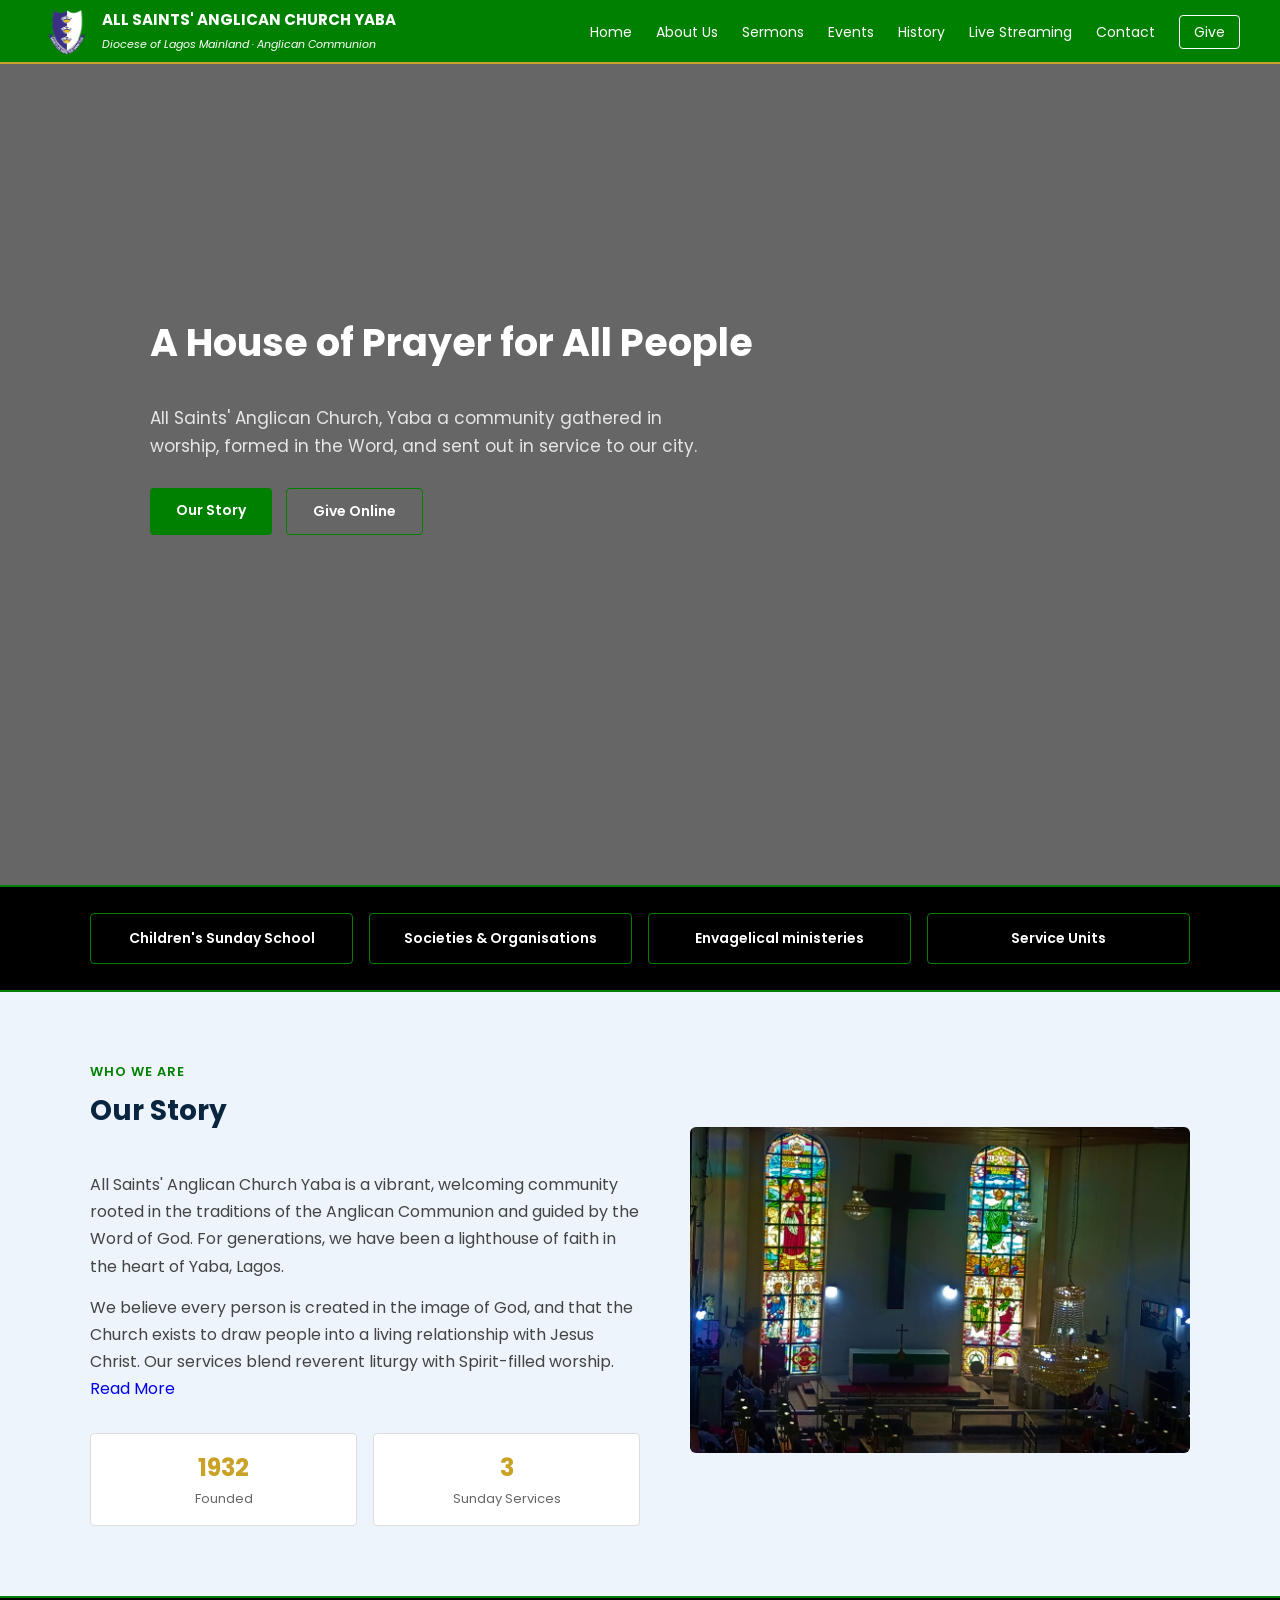
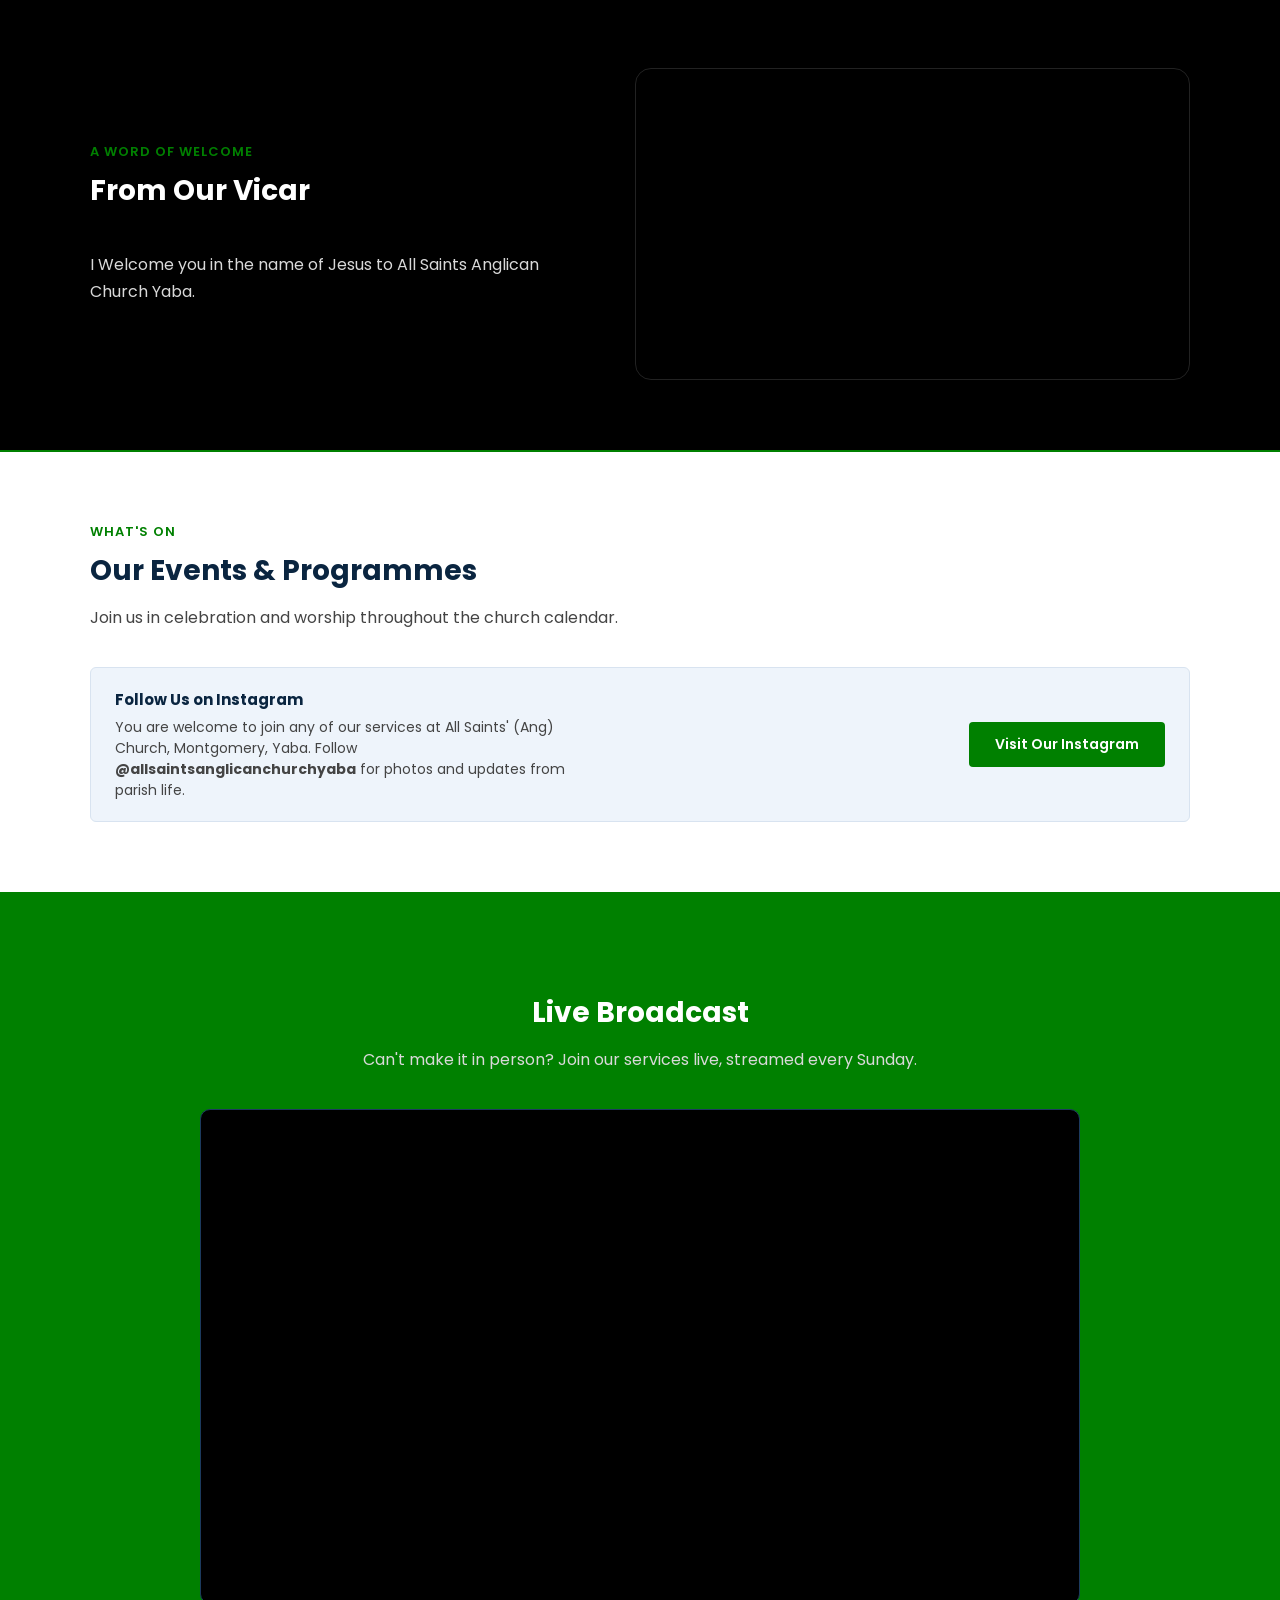
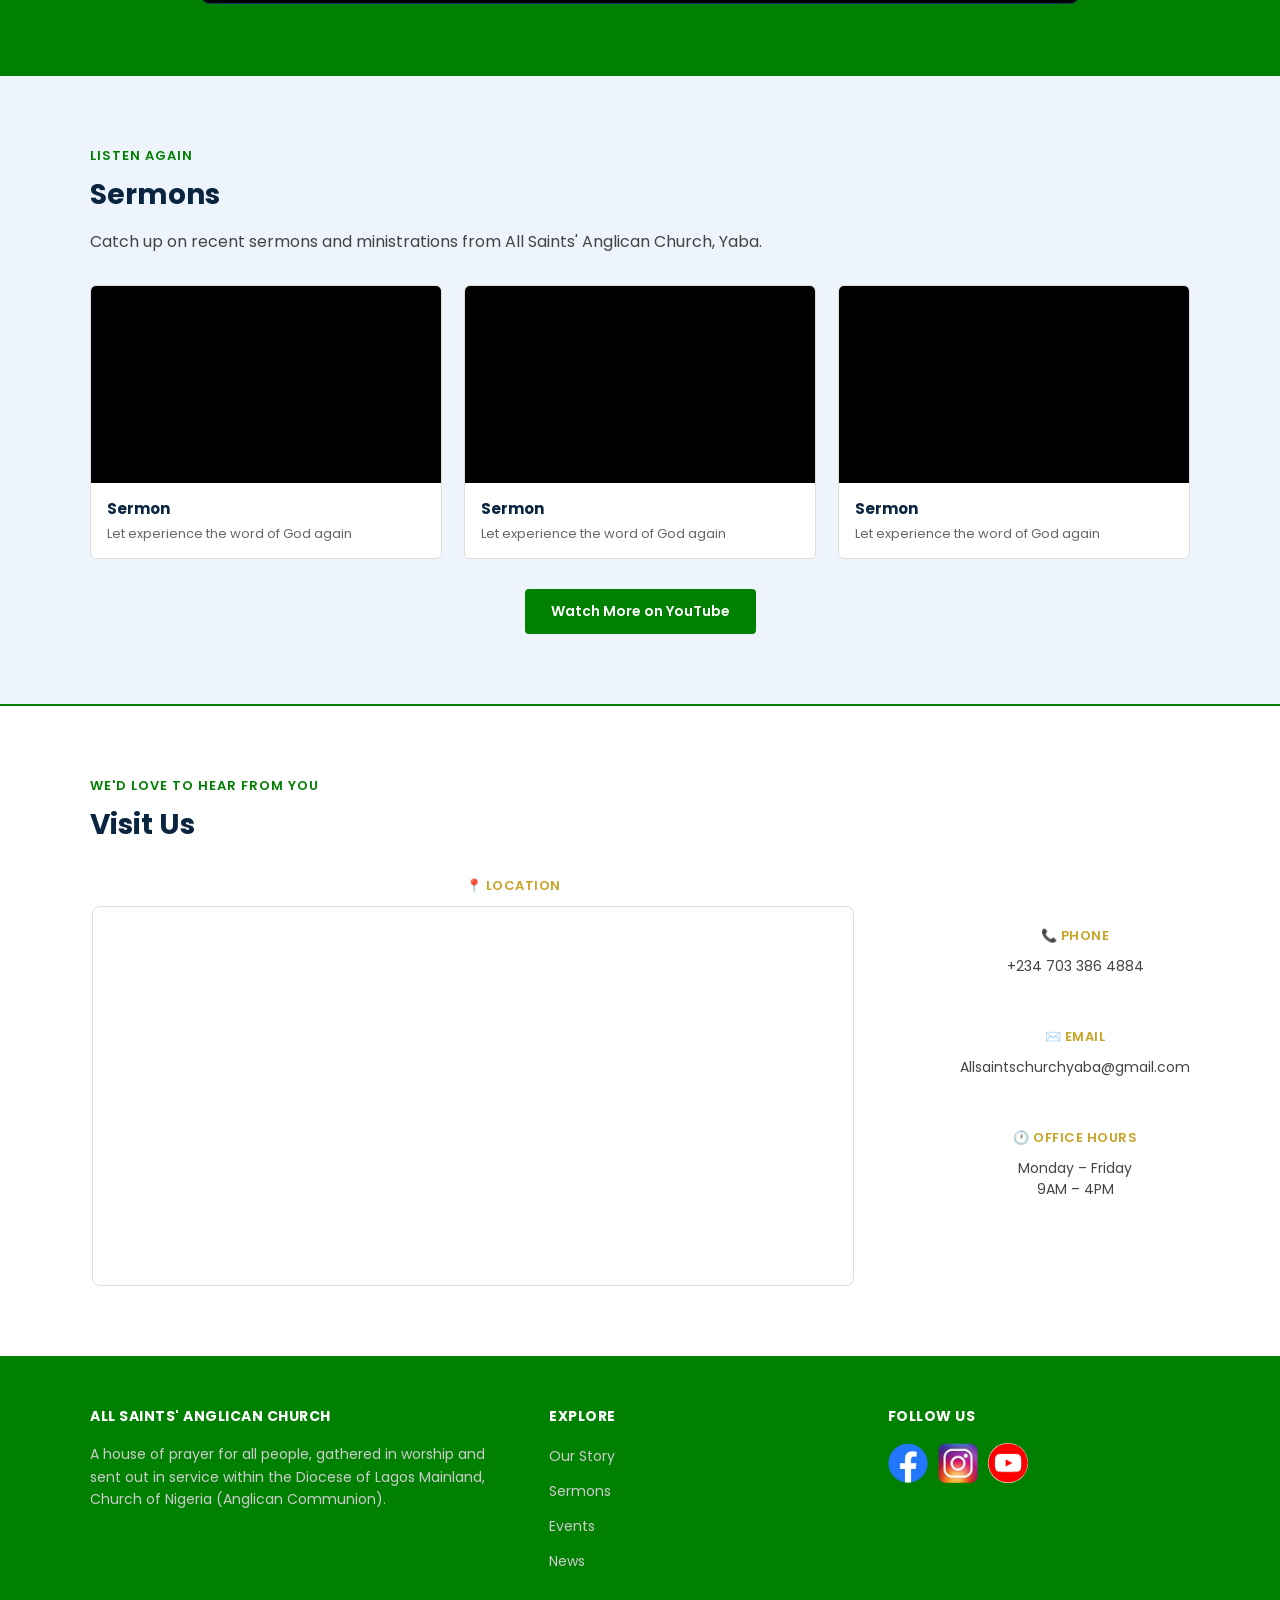
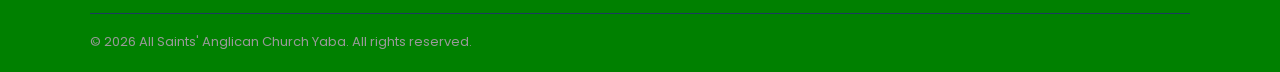
<file: index.html>
<!DOCTYPE html>
<html lang="en">
<head>
<meta charset="UTF-8" />
<meta name="viewport" content="width=device-width, initial-scale=1.0" />
<title>All Saints' Anglican Church Yaba</title>
<link rel="apple-touch-icon" sizes="180x180" href="img/favicon_io/apple-touch-icon.png">
<link rel="icon" type="image/png" sizes="32x32" href="img/favicon_io/favicon-32x32.png">
<link rel="icon" type="image/png" sizes="16x16" href="img/favicon_io/favicon-16x16.png">
<link rel="manifest" href="img/favicon_io/site.webmanifest">
<link href="https://fonts.googleapis.com/css2?family=Poppins:wght@400;500;600;700&display=swap" rel="stylesheet" />
<link rel="stylesheet" href="css/style.css">
</head>
<body>
<!-- ══ NAV ══ -->
<nav>
  <div class="nav-logo">
    <a href="index.html"><img src="img/BackgroundEraser_20260615_112451169.png" alt=""></a>
    <p>All Saints' Anglican Church Yaba<br><i>Diocese of Lagos Mainland · Anglican Communion</i></p>
    
  </div>
  <button class="nav-toggle" id="navToggle" aria-label="Menu"><span></span><span></span><span></span></button>
  <ul class="nav-links" id="navLinks">
    <li><a href="index.html">Home</a></li>
    <li><a href="#story">About Us</a></li>
    <li><a href="#sermons">Sermons</a></li>
    <li><a href="#events">Events</a></li>
    <li><a href="history.html">History</a></li>
    <li><a href="#live">Live Streaming</a></li>
    <li><a href="#contact">Contact</a></li>
    <li><a href="payments/donate.php" class="nav-give">Give</a></li>
  </ul>
</nav>

<!-- ══ HERO ══ -->
<section id="hero">
  <div class="hero-bg">
    <picture class="hero-slide">
      <source media="(max-width: 700px)" srcset="img/mobile/hero-1.jpg">
      <img src="img/FB_IMG_1789991388832.jpg" alt="image 1">
    </picture>
    <picture class="hero-slide">
      <source media="(max-width: 700px)" srcset="img/mobile/hero-2.jpg">
      <img src="img/FB_IMG_1789991325089.jpg" alt="image 2">
    </picture>
    <picture class="hero-slide">
      <source media="(max-width: 700px)" srcset="img/mobile/hero-3.jpg">
      <img src="img/gallery-5.jpg" alt="image 3">
    </picture>
    <picture class="hero-slide">
      <source media="(max-width: 700px)" srcset="img/mobile/hero-4.jpg">
      <img src="img/gallery-3.jpg" alt="image 4">
    </picture>
    <picture class="hero-slide">
      <source media="(max-width: 700px)" srcset="img/mobile/hero-5.jpg">
      <img src="img/IMG-20261012-WA0000.jpg" alt="image 5">
    </picture>
  </div>
  <div class="hero-overlay"></div>
  <div class="hero-glow"></div>
  <div class="hero-inner">
    <h1 class="hero-headline">A House of Prayer <em>for All People</em></h1>
    <p class="hero-sub">All Saints' Anglican Church, Yaba a community gathered in worship, formed in the Word, and sent out in service to our city.</p>
    <div class="hero-cta">
      <a href="#story" class="btn-primary">Our Story</a>
      <a href="#giving" class="btn-ghost">Give Online</a>
    </div>
  </div>
</section>
<div class="gold-divider"></div>
<!-- ══ QUICK LINKS ══ -->
<div class="quick-links">
  <div class="quick-links-inner">
    <a href="Sections/childrens-sunday-school.html" class="quick-btn">Children's Sunday School</a>
    <a href="Sections/societies-and-organisations.html" class="quick-btn">Societies & Organisations</a>
    <a href="Sections/evangelical-ministry.html" class="quick-btn">Envagelical ministeries</a>
    <a href="Sections/service-units.html" class="quick-btn">Service Units</a>
  </div>
</div>

<div class="gold-divider"></div>

<!-- ══ OUR STORY ══ -->
<section id="story">
  <div class="section-inner">
    <div class="story-grid">
      <div>
        <p class="section-label">Who We Are</p>
        <h2 class="section-title">Our Story</h2>
        <div class="section-rule"></div>
        <p class="section-body">
          All Saints' Anglican Church Yaba is a vibrant, welcoming community rooted in the traditions of the Anglican Communion and guided by the Word of God. For generations, we have been a lighthouse of faith in the heart of Yaba, Lagos.
        </p>
        <p class="section-body" style="margin-top:14px;">
          We believe every person is created in the image of God, and that the Church exists to draw people into a living relationship with Jesus Christ. Our services blend reverent liturgy with Spirit-filled worship. <a href="all-saints-about-page.html">Read More</a>     
        </p> 
        <div class="story-stats">
          <div class="stat"><div class="num">1932</div><div class="lbl">Founded</div></div>
          <div class="stat"><div class="num">3</div><div class="lbl">Sunday Services</div></div>
        </div>
      </div>
      <div class="story-img-box">
        <div class="img-placeholder"><img src="img/IMG_20260614_125649.jpg" alt=""></div>
      </div>
    </div>
  </div>
</section>

<div class="gold-divider"></div>

<!-- ══ WELCOME VIDEO ══ -->
<section id="welcome-video">
  <div class="section-inner">
    <div class="video-grid">
      <div>
        <p class="section-label">A Word of Welcome</p>
        <h2 class="section-title">From Our Vicar</h2>
        <div class="section-rule"></div>
        <p class="section-body">
          I Welcome you in the name of Jesus to All Saints Anglican Church Yaba. 
        </p>
      </div>
      <div class="video-box">
        <iframe width="560" height="315" src="https://www.youtube.com/embed/dHotsLehn80?si=Mb5KTJbRoHnErC-f" 
        title="YouTube video player" 
        frameborder="0" 
        allow="accelerometer; autoplay; clipboard-write; encrypted-media; gyroscope; picture-in-picture; web-share" referrerpolicy="strict-origin-when-cross-origin" allowfullscreen></iframe>
      </div>
    </div>
  </div>
</section>

<div class="gold-divider"></div>

<!-- ══ EVENTS / PROGRAMMES ══ -->
<section id="events">
  <div class="section-inner">
    <p class="section-label">What's On</p>
    <h2 class="section-title">Our Events &amp; Programmes</h2>
    <p class="section-body">Join us in celebration and worship throughout the church calendar.</p>
    <div class="ig-banner">
      <div>
        <h4>Follow Us on Instagram</h4>
        <p>You are welcome to join any of our services at All Saints' (Ang) Church, Montgomery, Yaba. Follow <strong>@allsaintsanglicanchurchyaba</strong> for photos and updates from parish life.</p>
      </div>
      <a href="https://www.instagram.com/allsaintsanglicanchurchyaba/" target="_blank" class="btn-primary">Visit Our Instagram</a>
    </div>
  </div>
</section>

<div class="gold-divider"></div>

<!-- ══ LIVE BROADCAST ══ -->
<section id="live">
  <div class="section-inner center" style="max-width:880px;">
    <p class="section-label">Worship From Anywhere</p>
    <h2 class="section-title">Live Broadcast</h2>
    <p class="section-body center">Can't make it in person? Join our services live, streamed every Sunday.</p>
    <div class="live-wrap">
      <div class="live-frame">
        <iframe
          id="liveStreamFrame"
          src="https://www.youtube.com/embed/live_stream?channel=UCskbTw_udlLHyLQ7dutiSHg"
          title="Live Broadcast - All Saints Anglican Church Yaba"
          frameborder="0"
          allow="accelerometer; autoplay; clipboard-write; encrypted-media; gyroscope; picture-in-picture; web-share"
          allowfullscreen>
        </iframe>
      </div>
    </div>
  </div>
</section>

<div class="gold-divider"></div>

<!-- ══ SERMONS ══ -->
<section id="sermons">
  <div class="section-inner">
    <p class="section-label">Listen Again</p>
    <h2 class="section-title">Sermons</h2>
    <p class="section-body">Catch up on recent sermons and ministrations from All Saints' Anglican Church, Yaba.</p>

    <div class="sermon-grid">
      <div class="sermon-card">
        <div class="video-wrap">
        <iframe width="560" height="315" 
          src="https://www.youtube.com/embed/vvd5gjl-IBA?si=dlUzLLQZ0FaNsV4O" 
          title="YouTube video player" frameborder="0" allow="accelerometer; 
          autoplay; clipboard-write; encrypted-media; gyroscope; picture-in-picture; 
          web-share" referrerpolicy="strict-origin-when-cross-origin" allowfullscreen>
        </iframe>
        </div>
        <div class="sermon-card-info">
          <h4>Sermon</h4>
          <p>Let experience the word of God again </p>
        </div>
      </div>

      <div class="sermon-card">
        <div class="video-wrap video-wrap-empty">
          <iframe width="560" height="315" 
          src="https://www.youtube.com/embed/Dx59NbDi9ds?si=ATD_SzQKT5chPlqJ" 
          title="YouTube video player" 
          frameborder="0" 
          allow="accelerometer; autoplay; clipboard-write; encrypted-media; gyroscope; picture-in-picture; web-share" 
          referrerpolicy="strict-origin-when-cross-origin" 
          allowfullscreen></iframe>
        </div>
        <div class="sermon-card-info">
          <h4>Sermon</h4>
          <p>Let experience the word of God again </p>
        </div>
      </div>

      <div class="sermon-card">
        <div class="video-wrap video-wrap-empty">
          <iframe width="560" height="315" 
            src="https://www.youtube.com/embed/7Pu6ZarktM8?si=x9zrdwm3DPKfuyIM" 
            title="YouTube video player" 
            frameborder="0" 
            allow="accelerometer; autoplay; clipboard-write; encrypted-media; gyroscope; picture-in-picture; web-share" 
            referrerpolicy="strict-origin-when-cross-origin" 
            allowfullscreen>
          </iframe>
        </div>
        <div class="sermon-card-info">
          <h4>Sermon</h4>
          <p>Let experience the word of God again </p>
        </div>
      </div>
    </div>

    <div class="sermon-more">
      <a href="https://www.youtube.com/@allsaintsanglicanyaba" target="_blank" class="btn-secondary">Watch More on YouTube</a>
    </div>
  </div>
</section>

<div class="gold-divider"></div>

<!-- ══ CONTACT ══ -->
<section id="contact">
  <div class="section-inner">
    <p class="section-label">We'd Love to Hear From You</p>
    <h2 class="section-title">Visit Us</h2>
    <div class="contact-info-row">
      <div class="contact-item">
        <!-- <div class="contact-icon">📍</div> -->
        <h4>📍 Location</h4>
        <div class="contact-map">
      <iframe
        title="Map showing All Saints' Anglican Church, Montgomery Way, Yaba, Lagos"
        src="https://www.google.com/maps?q=All+Saints+Anglican+Church+Montgomery+Way+Yaba+Lagos&output=embed"
        loading="lazy"
        allowfullscreen
        referrerpolicy="no-referrer-when-downgrade"></iframe>
    </div>
      </div>

      <div class="contact-item2">
        <div class="contact-item">
        <h4>📞 Phone</h4>
        <a href="tel:+2347033864884">+234 703 386 4884</a>
      </div>
      <div class="contact-item">
        <h4>✉️ Email</h4>
        <a href="mailto:info@allsaintsyaba.org">Allsaintschurchyaba@gmail.com</a>
      </div>
      <div class="contact-item">
        <h4>🕐 Office Hours</h4>
        <p>Monday – Friday<br> 9AM – 4PM</p>
      </div>
      </div>

    </div>

    
  </div>
</section>

<!-- ══ FOOTER ══ -->
<footer>
  <div class="footer-grid">
    <div class="footer-col">
      <h5>All Saints' Anglican Church</h5>
      <p>A house of prayer for all people, gathered in worship and sent out in service within the Diocese of Lagos Mainland, Church of Nigeria (Anglican Communion).</p>
    </div>
    <div class="footer-col">
      <h5>Explore</h5>
      <ul>
        <li><a href="#story">Our Story</a></li>
        <li><a href="#sermons">Sermons</a></li>
        <li><a href="#events">Events</a></li>
        <li><a href="#news">News</a></li>
      </ul>
    </div>
    <div class="footer-col">
      <h5>Follow Us</h5>
      <div class="social-row">
        <a href="https://www.facebook.com/allsaintsanglicanchurchyaba/" target="_blank" title="Facebook"><img src="img/FB.png" alt=""></a>
        <a href="https://www.instagram.com/allsaintsanglicanchurchyaba/" target="_blank" title="Instagram"><img src="img/IG.png" alt=""></a>
        <a href="https://www.youtube.com/@allsaintschurchyaba/" target="_blank" title="YouTube"><img src="img/YT.png" alt="" id="YT"></a>
      </div>
    </div>
  </div>
  
  <div class="footer-bottom">
    <span>© 2026 All Saints' Anglican Church Yaba. All rights reserved.</span>
  </div>
</footer>

<script>
  document.getElementById('navToggle').addEventListener('click', function () {
    document.getElementById('navLinks').classList.toggle('open');
  });
  document.querySelectorAll('.nav-links a').forEach(a => {
    a.addEventListener('click', () => document.getElementById('navLinks').classList.remove('open'));
  });
</script>

</body>
</html>
</file>
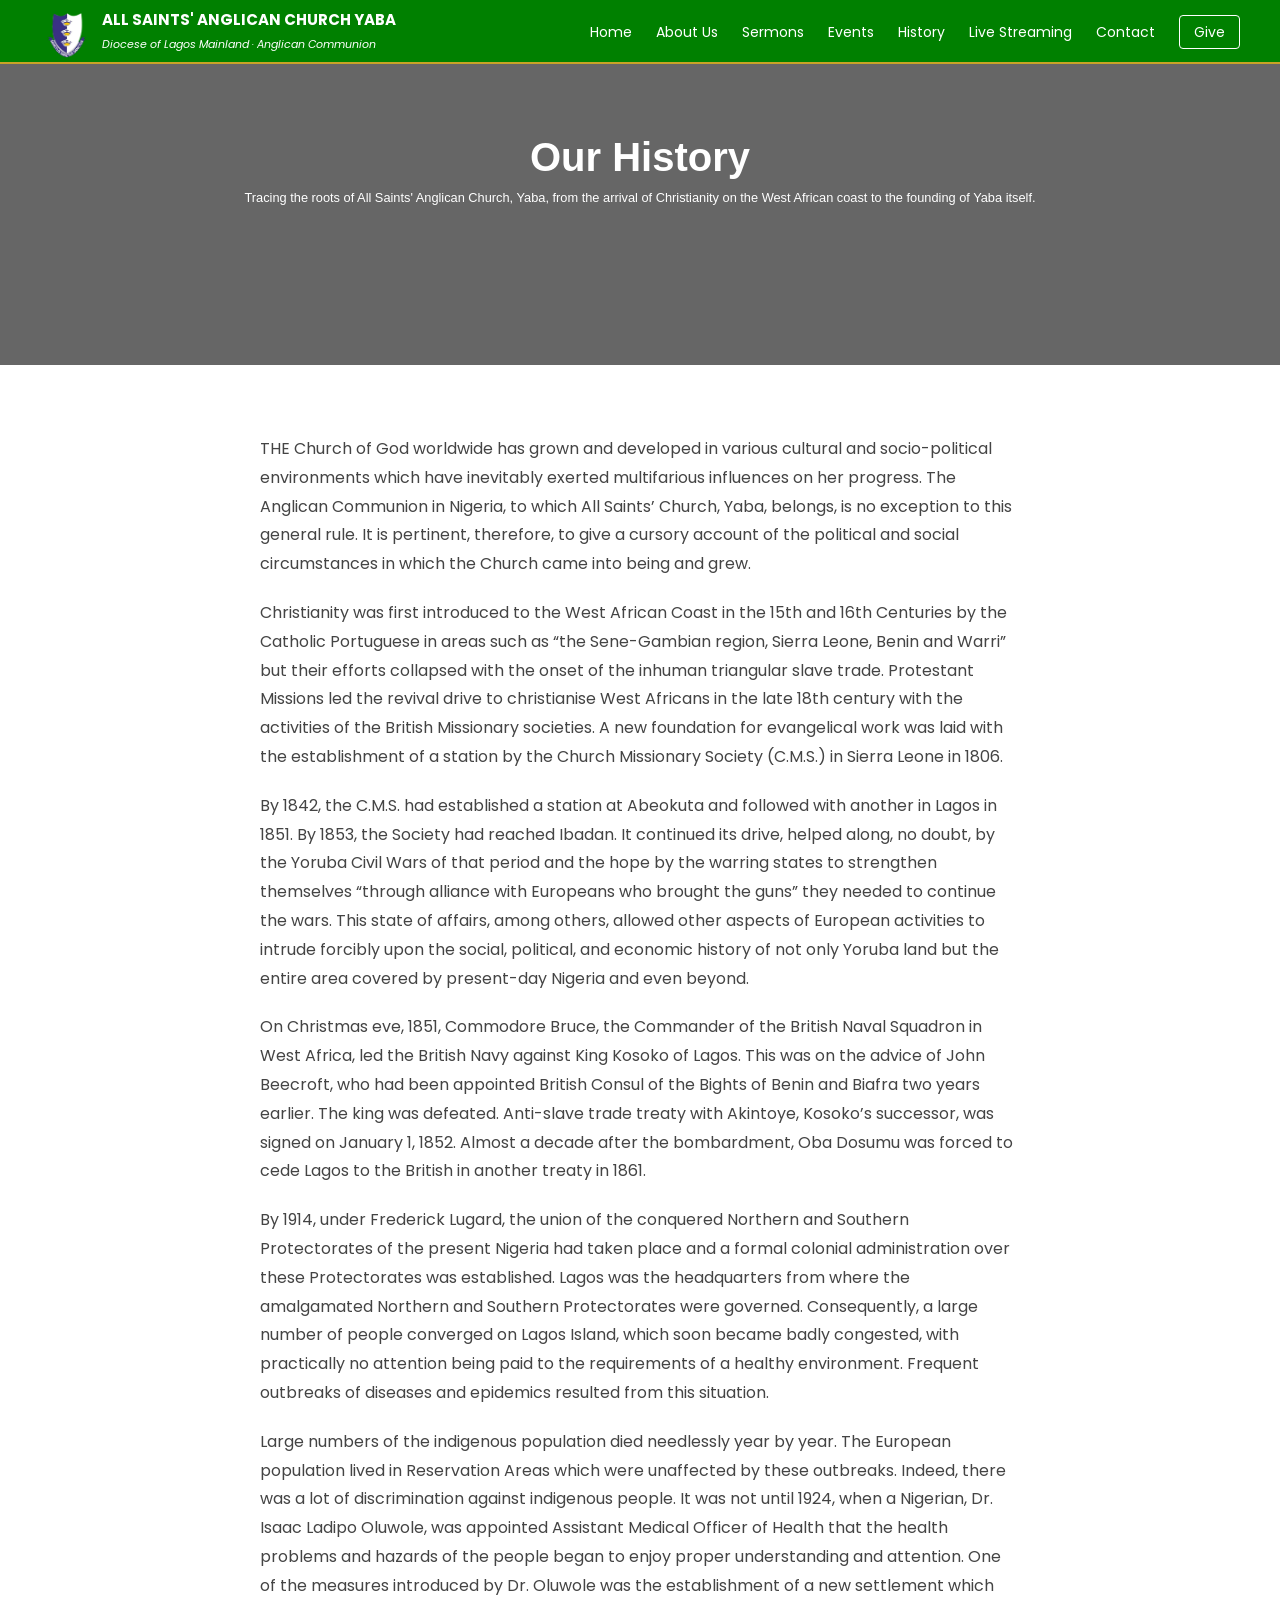
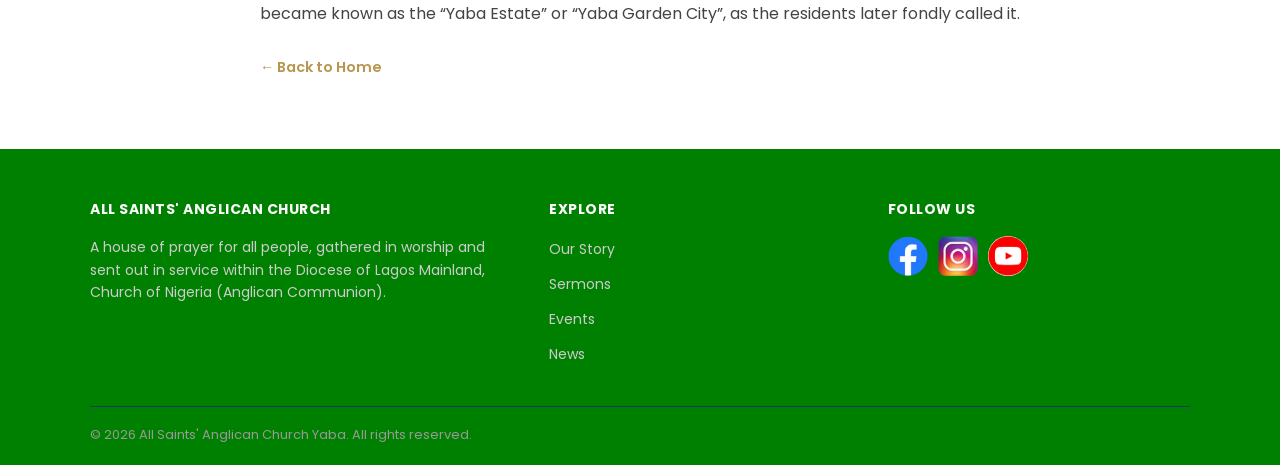
<file: history.html>
<!DOCTYPE html>
<html lang="en">
<head>
<meta charset="UTF-8" />
<meta name="viewport" content="width=device-width, initial-scale=1.0" />
<title>History | All Saints' Anglican Church Yaba</title>
<link rel="apple-touch-icon" sizes="180x180" href="img/favicon_io/apple-touch-icon.png">
<link rel="icon" type="image/png" sizes="32x32" href="img/favicon_io/favicon-32x32.png">
<link rel="icon" type="image/png" sizes="16x16" href="img/favicon_io/favicon-16x16.png">
<link rel="manifest" href="img/favicon_io/site.webmanifest">
<link href="https://fonts.googleapis.com/css2?family=Poppins:wght@400;500;600;700&display=swap" rel="stylesheet" />
<link rel="stylesheet" href="css/style.css">
<style>
  .hero{
    margin-top: 50px;
    height: 20vh;
  }
  #hero-inner{
    color: white;
    text-align: center;
    font-family:'Franklin Gothic Medium', 'Arial Narrow', Arial, sans-serif;
    margin-top: -25px;
  }
  #hero-inner h1{
    font-size: 2.5em;
  }
  #hero-inner p{
    font-size: 0.8em;
    margin-top: 10px;
  }
</style>
</head>
<body>
<!-- ══ NAV ══ -->
<nav>
  <div class="nav-logo">
    <img src="img/BackgroundEraser_20260615_112451169.png" alt="">
    <p>All Saints' Anglican Church Yaba<br><i>Diocese of Lagos Mainland · Anglican Communion</i></p>
  </div>
  <button class="nav-toggle" id="navToggle" aria-label="Menu"><span></span><span></span><span></span></button>
  <ul class="nav-links" id="navLinks">
    <li><a href="index.html">Home</a></li>
    <li><a href="index.html#story">About Us</a></li>
    <li><a href="index.html#sermons">Sermons</a></li>
    <li><a href="index.html#events">Events</a></li>
    <li><a href="history.html">History</a></li>
    <li><a href="index.html#live">Live Streaming</a></li>
    <li><a href="index.html#contact">Contact</a></li>
    <li><a href="#giving" class="nav-give">Give</a></li>
  </ul>
</nav>

<!-- ══ PAGE HEADER ══ -->
  <section class="hero">
  <div class="hero-bg">
    <img class="hero-slide" src="img/front of the chrch.jpg" alt="image 1">
    <img class="hero-slide" src="img/maxresdefault.jpg" alt="image 2">
    <img class="hero-slide" src="img/IMG_20260614_125352.jpg" alt="image 3">
    <img class="hero-slide" src="img/unnamed.webp" alt="image 4">
    <img class="hero-slide" src="img/IMG_20260614_125649.jpg" alt="image 5">
  </div>
  <div class="hero-overlay"></div>
  <div class="hero-glow"></div>
  <div id="hero-inner">
    <h1>Our History</h1>
    <p>Tracing the roots of All Saints' Anglican Church, Yaba, from the arrival of Christianity on the West African coast to the founding of Yaba itself.</p>

  </div>
</section>

<!-- ══ HISTORY CONTENT ══ -->
<section id="history">
  <div class="section-inner">
    <div class="history-text">
      <p>
        THE Church of God worldwide has grown and developed in various cultural and socio-political environments which have inevitably exerted multifarious influences on her progress. The Anglican Communion in Nigeria, to which All Saints&rsquo; Church, Yaba, belongs, is no exception to this general rule. It is pertinent, therefore, to give a cursory account of the political and social circumstances in which the Church came into being and grew.
      </p>
      <p>
        Christianity was first introduced to the West African Coast in the 15th and 16th Centuries by the Catholic Portuguese in areas such as &ldquo;the Sene-Gambian region, Sierra Leone, Benin and Warri&rdquo; but their efforts collapsed with the onset of the inhuman triangular slave trade. Protestant Missions led the revival drive to christianise West Africans in the late 18th century with the activities of the British Missionary societies. A new foundation for evangelical work was laid with the establishment of a station by the Church Missionary Society (C.M.S.) in Sierra Leone in 1806.
      </p>
      <p>
        By 1842, the C.M.S. had established a station at Abeokuta and followed with another in Lagos in 1851. By 1853, the Society had reached Ibadan. It continued its drive, helped along, no doubt, by the Yoruba Civil Wars of that period and the hope by the warring states to strengthen themselves &ldquo;through alliance with Europeans who brought the guns&rdquo; they needed to continue the wars. This state of affairs, among others, allowed other aspects of European activities to intrude forcibly upon the social, political, and economic history of not only Yoruba land but the entire area covered by present-day Nigeria and even beyond.
      </p>
      <p>
        On Christmas eve, 1851, Commodore Bruce, the Commander of the British Naval Squadron in West Africa, led the British Navy against King Kosoko of Lagos. This was on the advice of John Beecroft, who had been appointed British Consul of the Bights of Benin and Biafra two years earlier. The king was defeated. Anti-slave trade treaty with Akintoye, Kosoko&rsquo;s successor, was signed on January 1, 1852. Almost a decade after the bombardment, Oba Dosumu was forced to cede Lagos to the British in another treaty in 1861.
      </p>
      <p>
        By 1914, under Frederick Lugard, the union of the conquered Northern and Southern Protectorates of the present Nigeria had taken place and a formal colonial administration over these Protectorates was established. Lagos was the headquarters from where the amalgamated Northern and Southern Protectorates were governed. Consequently, a large number of people converged on Lagos Island, which soon became badly congested, with practically no attention being paid to the requirements of a healthy environment. Frequent outbreaks of diseases and epidemics resulted from this situation.
      </p>
      <p>
        Large numbers of the indigenous population died needlessly year by year. The European population lived in Reservation Areas which were unaffected by these outbreaks. Indeed, there was a lot of discrimination against indigenous people. It was not until 1924, when a Nigerian, Dr. Isaac Ladipo Oluwole, was appointed Assistant Medical Officer of Health that the health problems and hazards of the people began to enjoy proper understanding and attention. One of the measures introduced by Dr. Oluwole was the establishment of a new settlement which became known as the &ldquo;Yaba Estate&rdquo; or &ldquo;Yaba Garden City&rdquo;, as the residents later fondly called it.
      </p>
      <a class="subpage-back" href="index.html">&larr; Back to Home</a>
    </div>
  </div>
</section>

<footer>
  <div class="footer-grid">
    <div class="footer-col">
      <h5>All Saints' Anglican Church</h5>
      <p>A house of prayer for all people, gathered in worship and sent out in service within the Diocese of Lagos Mainland, Church of Nigeria (Anglican Communion).</p>
    </div>
    <div class="footer-col">
      <h5>Explore</h5>
      <ul>
        <li><a href="index.html#story">Our Story</a></li>
        <li><a href="index.html#sermons">Sermons</a></li>
        <li><a href="index.html#events">Events</a></li>
        <li><a href="index.html#news">News</a></li>
      </ul>
    </div>
    <div class="footer-col">
      <h5>Follow Us</h5>
      <div class="social-row">
        <a href="https://www.facebook.com/allsaintsanglicanchurchyaba/" target="_blank" title="Facebook"><img src="img/FB.png" alt=""></a>
        <a href="https://www.instagram.com/allsaintsanglicanchurchyaba/" target="_blank" title="Instagram"><img src="img/IG.png" alt=""></a>
        <a href="https://www.youtube.com/@AllSaintsAnglicanYaba?sub_confirmation=1" target="_blank" title="YouTube"><img src="img/YT.png" alt="" id="YT"></a>
      </div>
    </div>
  </div>

  <div class="footer-bottom">
    <span>&copy; 2026 All Saints' Anglican Church Yaba. All rights reserved.</span>
  </div>
</footer>

<script>
  document.getElementById('navToggle').addEventListener('click', function () {
    document.getElementById('navLinks').classList.toggle('open');
  });
  document.querySelectorAll('.nav-links a').forEach(a => {
    a.addEventListener('click', () => document.getElementById('navLinks').classList.remove('open'));
  });
</script>
</body>
</html>
</file>
<file: css/style.css>
/* ==========================
   All Saints' Anglican Church Yaba
   Main Stylesheet
   ========================== */

* {
  margin: 0;
  padding: 0;
  box-sizing: border-box;
}

:root {
  --navy: #0a2540;
  --blue: #14407a;
  --gold: #c9a227;
  --lightblue: #eef4fb;
  --white: #ffffff;
  --gray: #666666;
  --green: #008000;

  /* ---- Default liturgical season colour (Trinity / Ordinary Time = green) ----
     These three variables are what actually drive the nav, buttons and
     footer accent colour. They get OVERRIDDEN below by the [data-season="…"]
     blocks once js/season.js stamps data-season onto the <html> tag. */
  --season: var(--green);
  --season-dark: #026707;
  --season-light: #e7f3e8;
}

/* =============================================================================
   LITURGICAL SEASON COLOURS
   -----------------------------------------------------------------------------
   This is the ONE place to edit if a colour ever needs to change.
   js/season.js works out today's season and writes it onto the page as
   <html data-season="lent"> (for example). The matching block below then
   overrides --season / --season-dark / --season-light, and because the
   nav, buttons, top strip and footer accents are all built using those
   three variables, the whole site updates automatically — nothing else
   needs to be touched.

   To change a season's colour: edit the hex codes in that block only.
   To force a colour manually instead of using the calendar: open
   js/season.js and set MANUAL_SEASON_OVERRIDE to one of the names below.
   ============================================================================= */
html[data-season="advent"] {
  --season: #4b1d6e;       /* purple */
  --season-dark: #34134c;
  --season-light: #f1e9f6;
}
html[data-season="christmas"] {
  --season: #ffffff;       /* white/gold */
  --season-dark: #c9a227;
  --season-light: #fffaf0;
}
html[data-season="epiphany"] {
  --season: #c9a227;       /* gold */
  --season-dark: #a3811c;
  --season-light: #fbf6e8;
}
html[data-season="lent"] {
  --season: #4b1d6e;       /* purple */
  --season-dark: #34134c;
  --season-light: #f1e9f6;
}
html[data-season="holyweek"] {
  --season: #8b0000;       /* red */
  --season-dark: #5e0000;
  --season-light: #fbe9e9;
}
html[data-season="easter"] {
  --season: #ffffff;       /* white/gold */
  --season-dark: #c9a227;
  --season-light: #fffaf0;
}
html[data-season="pentecost"] {
  --season: #8b0000;       /* red */
  --season-dark: #5e0000;
  --season-light: #fbe9e9;
}
html[data-season="trinity"] {
  --season: #008000;       /* green */
  --season-dark: #026707;
  --season-light: #e7f3e8;
}

/* Christmas & Easter are "white" seasons — pure white reads poorly as a
   solid background for nav text/buttons, so swap to a deep navy there to
   keep contrast and legibility while still nodding to liturgical white/gold. */
html[data-season="christmas"] nav,
html[data-season="easter"] nav,
html[data-season="christmas"] .top-strip,
html[data-season="easter"] .top-strip {
  background: var(--navy);
}
html[data-season="christmas"] .btn-primary,
html[data-season="easter"] .btn-primary {
  background: var(--navy);
}
html[data-season="christmas"] .btn-primary:hover,
html[data-season="easter"] .btn-primary:hover {
  background: #061a30;
}

html {
  scroll-behavior: smooth;
}

body {
  font-family: 'Poppins', Arial, Helvetica, sans-serif;
  color: #333333;
  background: #ffffff;
}

a {
  text-decoration: none;
}

img {
  max-width: 100%;
}

/* ==========================
   TOP STRIP
   ========================== */
.top-strip {
  background: var(--season);
  color: #cccccc;
  font-size: 13px;
  padding: 8px 40px;
  display: flex;
  justify-content: space-between;
  flex-wrap: wrap;
  gap: 6px;
}
.top-strip a {
  color: #cccccc;
}
.top-strip span {
  margin-right: 16px;
}
@media (max-width: 860px) {
  .top-strip { padding: 8px 16px; justify-content: center; text-align: center; }
}

/* ==========================
   NAVIGATION
   ========================== */
nav {
  position: fixed;
  top: 0;
  left: 0;
  right: 0;
  z-index: 1000;
  display: flex;
  align-items: center;
  justify-content: space-between;
  padding: 0 40px;
  height: 64px;
  background: var(--season);
  border-bottom: 2px solid var(--gold);
}
.nav-logo {
  display: flex;
  align-items: center;
  gap: 8px;
  font-size: 15px;
  font-weight: 700;
  color: var(--white);
  text-transform: uppercase;
}
.nav-logo i{
  font-size: 11px;
  font-weight: 400;
  text-transform: none;
}
.nav-logo img {
  width: 54px;
}
.nav-links {
  display: flex;
  gap: 24px;
  list-style: none;
  align-items: center;
}
.nav-links a {
  font-size: 14px;
  color: #ffffff;
}
.nav-links a:hover {
  color: whitesmoke;
  font-weight: bold;
}
.nav-give {
  border: 1px solid var(--white);
  border-radius: 4px;
  padding: 6px 14px;
  color: var(--white) !important;
}
.nav-give:hover {
  background: rgba(255, 255, 255, 0.522);
  color: var(--navy) !important;
}
.nav-toggle {
  display: none;
  background: none;
  border: none;
  cursor: pointer;
  padding: 8px;
}
.nav-toggle span {
  display: block;
  width: 22px;
  height: 2px;
  background: var(--white);
  margin: 5px 0;
}
@media (max-width: 860px) {
  nav { padding: 0 16px; }
  .nav-toggle { display: block; }
  .nav-links {
    display: none;
    position: absolute;
    top: 64px;
    left: 0;
    right: 0;
    background: var(--green);
    flex-direction: column;
    align-items: flex-start;
    padding: 20px;
    gap: 16px;
  }
  .nav-links.open { display: flex; }
 .nav-logo i{font-size: 9px;}
 .nav-logo p{font-size: 13px;}
}

/* ==========================
   HERO
   ========================== */
#hero {
  position: relative;
  overflow: hidden;
  margin-top: 30px;
  min-height: 95vh;
}

.hero {
  position: relative;
  overflow: hidden;
  margin-top: 40px;
  min-height: 35vh;
}
#hero-inner {
  position: relative;
  z-index: 5;
  padding: 40px 40px;
  width: 100%;
}

.hero-bg {
  position: absolute;
  inset: 0;
  width: 100%;
  height: 100%;
  z-index: 0;
  overflow: hidden;
}

/* each slide is a <picture> so phones can load their own image set */
.hero-slide {
  display: block;
  position: absolute;
  top: 0;
  left: 0;
  width: 100%;
  height: 100%;
  opacity: 0;
  animation: heroSlideFade 25s infinite;
}
.hero-slide img {
  display: block;
  width: 100%;
  height: 100%;
  object-fit: cover;
}

.hero-slide:nth-child(1) { animation-delay: 0s; }
.hero-slide:nth-child(2) { animation-delay: 5s; }
.hero-slide:nth-child(3) { animation-delay: 10s; }
.hero-slide:nth-child(4) { animation-delay: 15s; }
.hero-slide:nth-child(5) { animation-delay: 20s; }
 
@keyframes heroSlideFade {
  0%   { opacity: 0; }   /* hidden */
  4%   { opacity: 1; }   /* fades in */
  20%  { opacity: 1; }   /* stays visible */
  24%  { opacity: 0; }   /* fades out */
  100% { opacity: 0; }   /* stays hidden until its turn comes round again */
}

@media (prefers-reduced-motion: reduce) {
  .hero-slide {
    animation: none;
    opacity: 1;
  }
  .hero-slide:not(:first-child) {
    display: none;
  }
}
.hero-overlay {
  position: absolute;
  inset: 0;
  background: rgba(0, 0, 0, 0.6);
}
.hero-glow {
  display: none;
}
.hero-inner {
  position: relative;
  z-index: 5;
  max-width: 1100px;
  margin-top: 120px;
  margin-left: 90px;
  margin-right: auto;
  padding: 60px 40px;
  width: 100%;
}
.hero-eyebrow {
  font-size: 13px;
  letter-spacing: 1px;
  text-transform: uppercase;
  color: var(--green);
  margin-bottom: 14px;
}
.hero-headline {
  font-size: 38px;
  font-weight: 700;
  color: #ffffff;
  line-height: 1.3;
  max-width: 700px;
  margin: 38px 0;
}
.hero-headline em {
  font-style: normal;
  color: white;
}
.hero-sub {
  font-size: 17px;
  color: #e6e6e6;
  max-width: 550px;
  line-height: 1.6;
  margin-bottom: 28px;
}
.hero-cta {
  display: flex;
  gap: 14px;
  flex-wrap: wrap;
}
.btn-primary, .btn-secondary, .btn-ghost {
  font-size: 14px;
  font-weight: 600;
  padding: 12px 26px;
  cursor: pointer;
  border-radius: 4px;
  display: inline-block;
  border: none;
}
.btn-primary {
  background: var(--season);
  color: var(--white);
}
.btn-primary:hover {
  background: var(--season-dark);
}
.btn-secondary {
  background: var(--green);
  color: #ffffff;
}
.btn-secondary:hover {
  background: red;
}
.btn-ghost {
  background: transparent;
  color: var(--white);
  border: 1px solid var(--season);
}
.btn-ghost:hover {
  background: var(--season-light);
  color: var(--navy);
}
@media (max-width: 700px) {
  #hero { min-height: 100vh; margin-top: 20px; }
  .hero-inner {
    margin-left: 0;
    margin-right: 0;
    margin-top: 100px;
    padding: 32px 20px;
    max-width: 100%;
  }
  .hero-headline {
    font-size: 35px;
    font-weight: 800;
    line-height: 1.35;
    margin: 24px 0;
    max-width: 100%;
  }
  .hero-sub {
    font-size: 18px;
    max-width: 100%;
  }
  .hero-cta {
    flex-direction: flex;
    align-items: center;
    gap: 12px;
  }
  .hero-cta .btn-primary,
  .hero-cta .btn-ghost {
    text-align: center;
    width: 35%;
  }
}

@media (max-width: 480px) {
  #hero { min-height: 100vh; margin-top: 10px; }
  .hero-inner { margin-top: 70px; padding: 24px 16px; }
  .hero-headline { font-size: 30px; margin: 18px 0; font-weight: 800; }
  .hero-sub { font-size: 16px; margin-bottom: 22px; }
}

.gold-divider {
  width: 100%;
  height: 2px;
  background: var(--green);
}

/* ==========================
   QUICK LINKS (under hero)
   ========================== */
.quick-links {
  background: #000000;
  padding: 26px 20px;
}
.quick-links-inner {
  max-width: 1100px;
  margin: 0 auto;
  display: grid;
  grid-template-columns: repeat(4, 1fr);
  gap: 16px;
}
.quick-btn {
  display: block;
  text-align: center;
  padding: 14px 10px;
  font-size: 14px;
  font-weight: 600;
  color: #ffffff;
  border: 1px solid var(--green);
  border-radius: 4px;
  transition: background 0.2s ease, color 0.2s ease;
}
.quick-btn:hover,
.quick-btn:focus-visible {
  background: var(--white);
  color: #000000;
  outline: none;
}
@media (max-width: 700px) {
  .quick-links-inner { grid-template-columns: repeat(2, 1fr); gap: 12px; }
}


/* section icons */

.sections-banner {
  background: #000000;
  padding: 54px 14px;
  text-align: center;
}

.sections-banner__eyebrow {
  color: #b8964f;
  letter-spacing: 0.2em;
  text-transform: uppercase;
  font-size: 0.75rem;
  margin-bottom: 8px;
}

.sections-banner__title {
  color: #ffffff;
  font-size: 2rem;
  font-weight: 200;
  margin-bottom: 40px;
  font-family: Georgia, 'Times New Roman', serif;
}

.sections-grid {
  display: grid;
  grid-template-columns: repeat(4, 1fr);
  gap: 24px;
  max-width: 1100px;
  margin: 0 auto;
}

@media (max-width: 800px) {
  .sections-grid {
    grid-template-columns: repeat(2, 1fr);
  }
}

@media (max-width: 480px) {
  .sections-grid {
    grid-template-columns: 1fr;
  }
}

.sections-card {
  background: #ffffff;
  border: 1px solid #2a2a2a;
  border-radius: 6px;
  padding: 22px 6px;
  text-decoration: none;
  color: #1a1a1a;
  display: flex;
  flex-direction: column;
  align-items: center;
  gap: 16px;
  transition: transform 0.2s ease, box-shadow 0.2s ease, border-color 0.2s ease;
}

.sections-card:hover,
.sections-card:focus-visible {
  transform: translateY(-4px);
  box-shadow: 0 8px 24px rgba(79, 184, 107, 0.35);
  border-color: #51b84f;
  outline: none;
}

.sections-card__icon {
  width: 36px;
  height: 36px;
  display: flex;
  align-items: center;
  justify-content: center;
}

.sections-card__icon svg {
  width: 28px;
  height: 28px;
  stroke: #b8964f;
  fill: none;
  stroke-width: 1.6;
}

.sections-card__label {
  font-size: 0.95rem;
  font-weight: 600;
  text-align: center;
  line-height: 1.3;
}

/* ===================================================
   SUB-PAGE LAYOUT (societies / service-units / etc.)
   =================================================== */

.subpage-hero {
  background: #1a1a1a;
  color: #ffffff;
  padding: 56px 24px;
  margin-top: 50px;
  text-align: center;
}

.subpage-hero__crumb {
  color: #b8964f;
  font-size: 0.85rem;
  margin-bottom: 12px;
}

.subpage-hero__crumb a {
  color: #b8964f;
  text-decoration: none;
}

.subpage-hero__crumb a:hover {
  text-decoration: underline;
}

.subpage-hero h1 {
  font-family: Georgia, 'Times New Roman', serif;
  font-size: 2.2rem;
  margin: 0;
}

.subpage-content {
  max-width: 860px;
  margin: 0 auto;
  padding: 56px 24px 80px;
}

.subpage-intro {
  color: #333;
  font-size: 1.05rem;
  line-height: 1.7;
  margin-bottom: 48px;
  border-left: 3px solid #b8964f;
  padding-left: 20px;
}

.subpage-list {
  list-style: none;
  margin: 0;
  padding: 0;
  display: flex;
  flex-direction: column;
  gap: 0;
}

.subpage-list__item {
  border-bottom: 1px solid #e6e0d3;
  padding: 20px 0;
}

.subpage-list__item:first-child {
  border-top: 1px solid #e6e0d3;
}

.subpage-list__name {
  font-size: 1.05rem;
  font-weight: 600;
  color: #1a1a1a;
  margin: 0 0 6px;
}

.subpage-list__note {
  font-size: 0.92rem;
  color: #666;
  margin: 0;
  line-height: 1.5;
}

.subpage-back {
  display: inline-block;
  margin-top: 8px;
  color: #b8964f;
  text-decoration: none;
  font-weight: 600;
  font-size: 0.9rem;
}

.subpage-back:hover {
  text-decoration: underline;
}

/* ==========================
   SECTION COMMONS
   ========================== */
section {
  padding: 70px 20px;
}
.section-inner {
  max-width: 1100px;
  margin: 0 auto;
}
.section-label {
  font-size: 13px;
  letter-spacing: 1px;
  text-transform: uppercase;
  color: var(--green);
  margin-bottom: 8px;
  font-weight: 600;
}
.section-title {
  font-size: 28px;
  font-weight: 700;
  color: var(--navy);
  margin-bottom: 12px;
}
.section-rule {
  width: 50px;
  height: 3px;
  /* background: var(--gold); */
  margin-bottom: 24px;
}
.section-body {
  font-size: 16px;
  line-height: 1.7;
  color: #444444;
  max-width: 700px;
}
.center {
  text-align: center;
  margin-left: auto;
  margin-right: auto;
}
.center .section-rule {
  margin-left: auto;
  margin-right: auto;
}

/* sections that sit on dark backgrounds need light text */
#welcome-video .section-title,
#live .section-title {
  color: #ffffff;
}
#welcome-video .section-body,
#live .section-body {
  color: #d9d9d9;
}

/* alternating background colors */
#story, #sermons, #news { background: var(--lightblue); }
#events, #giving, #contact { background: #ffffff; }

/* ==========================
   OUR STORY
   ========================== */
.story-grid {
  display: grid;
  grid-template-columns: 1.1fr 1fr;
  gap: 50px;
  align-items: center;
}
.img-placeholder {
  width: 100%;
}
.img-placeholder img {
  width: 100%;
  border-radius: 6px;
}
.story-stats {
  display: grid;
  grid-template-columns: repeat(2, 1fr);
  gap: 16px;
  margin-top: 30px;
}
.stat {
  text-align: center;
  padding: 16px 8px;
  border: 1px solid #ddd;
  background: #ffffff;
  border-radius: 4px;
}
.stat .num {
  font-size: 24px;
  color: var(--gold);
  font-weight: 700;
}
.stat .lbl {
  font-size: 13px;
  color: var(--gray);
  margin-top: 4px;
}
@media (max-width: 800px) {
  .story-grid { grid-template-columns: 1fr; gap: 30px; }
}

/* ==========================
   WELCOME VIDEO
   ========================== */
#welcome-video {
  background: #000000;
}
.video-grid {
  display: grid;
  grid-template-columns: 1fr 1.1fr;
  gap: 40px;
  align-items: center;
}
.video-box {
  width: 100%;
  aspect-ratio: 16 / 9;
  background: #000000;
  border-radius: 16px;
  overflow: hidden;
  border: 1px solid #222222;
}
.video-box iframe {
  width: 100%;
  height: 100%;
  display: block;
  border: 0;
}
@media (max-width: 800px) {
  .video-grid { grid-template-columns: 1fr; gap: 24px; }
}

/* ==========================
   EVENTS / PROGRAMMES
   ========================== */
.ig-banner {
  margin-top: 36px;
  background: var(--lightblue);
  border: 1px solid #d8e3f0;
  border-radius: 6px;
  padding: 20px 24px;
  display: flex;
  align-items: center;
  justify-content: space-between;
  flex-wrap: wrap;
  gap: 16px;
}
.ig-banner h4 {
  font-size: 15px;
  color: var(--navy);
  margin-bottom: 6px;
}
.ig-banner p {
  font-size: 14px;
  color: #444444;
  max-width: 480px;
}
.events-row {
  display: grid;
  grid-template-columns: repeat(auto-fit, minmax(230px, 1fr));
  gap: 18px;
  margin-top: 30px;
}
.event-card {
  border: 1px solid #ddd;
  border-top: 3px solid var(--green);
  background: var(--lightblue);
  padding: 22px;
  border-radius: 4px;
}
.event-date {
  font-size: 12px;
  letter-spacing: 0.5px;
  text-transform: uppercase;
  color: var(--green);
  font-weight: 600;
  margin-bottom: 10px;
}
.event-card h3 {
  font-size: 17px;
  color: var(--navy);
  margin-bottom: 8px;
}
.event-card p {
  font-size: 14px;
  color: #555555;
  line-height: 1.5;
}

/* ==========================
   LIVE BROADCAST
   ========================== */
#live {
  background: var(--season);
}
.live-wrap {
  max-width: 880px;
  margin: 36px auto 0;
}
.live-frame {
  width: 100%;
  aspect-ratio: 16 / 9;
  background: #000000;
  border-radius: 10px;
  overflow: hidden;
  border: 1px solid #1c3a5e;
}
.live-frame iframe {
  width: 100%;
  height: 100%;
  border: 0;
  display: block;
}

/* ==========================
   SERMONS
   ========================== */
.sermon-grid {
  display: grid;
  grid-template-columns: repeat(auto-fit, minmax(280px, 1fr));
  gap: 22px;
  margin-top: 30px;
}
.sermon-card {
  background: #ffffff;
  border: 1px solid #ddd;
  border-radius: 6px;
  overflow: hidden;
}
.sermon-card .video-wrap {
  width: 100%;
  aspect-ratio: 16 / 9;
  background: #000000;
}
.sermon-card .video-wrap iframe {
  width: 100%;
  height: 100%;
  border: 0;
  display: block;
}
.video-wrap-empty {
  display: flex;
  align-items: center;
  justify-content: center;
  text-align: center;
  padding: 16px;
}
.video-wrap-empty span {
  color: #777777;
  font-size: 13px;
}
.sermon-card-info {
  padding: 14px 16px;
}
.sermon-card-info h4 {
  font-size: 15px;
  color: var(--navy);
  margin-bottom: 4px;
}
.sermon-card-info p {
  font-size: 13px;
  color: var(--gray);
}
.sermon-more {
  text-align: center;
  margin-top: 30px;
}

/* ==========================
   CONTACT
   ========================== */
.contact-info-row {
  display: flex;
  flex-wrap: wrap;
  justify-content: space-between;
  gap: 24px;
  margin-top: 30px;
}
.contact-info-row .contact-item {
  flex: 1;
  min-width: 200px;
  text-align: center;
  display: flex;
  flex-direction: column;
  align-items: center;
  gap: 10px;
}
.contact-icon {
  width: 42px;
  height: 42px;
  border: 1px solid var(--gold);
  border-radius: 50%;
  display: flex;
  align-items: center;
  justify-content: center;
  font-size: 18px;
}
.contact-item h4 {
  font-size: 13px;
  letter-spacing: 0.5px;
  text-transform: uppercase;
  color: var(--gold);
  font-weight: 600;
}
.contact-item p, .contact-item a {
  font-size: 14px;
  color: #444444;
  line-height: 1.5;
}
.contact-item a:hover {
  color: var(--blue);
}

/* contact map */
.contact-map {
  width: 90%;
  height: 380px;
  border-radius: 8px;
  overflow: hidden;
  border: 1px solid #ddd;
  margin-left: -80px;
}
.contact-map iframe {
  width: 100%;
  height: 100%;
  border: 0;
  display: block;
}
@media (max-width: 700px) {
  .contact-map { height: 250px; margin-top: 10px; margin-left: 23px; }
  .contact-item2{ margin-left: 65px;}
}

.contact-item2 h4{
  margin-top: 50px;
}
/* ==========================
   FOOTER
   ========================== */
footer {
  background: var(--season);
  padding: 50px 20px 20px;
}
.footer-grid {
  max-width: 1100px;
  margin: 0 auto;
  display: grid;
  grid-template-columns: 1.4fr 1fr 1fr;
  gap: 36px;
}
.footer-col h5 {
  font-size: 14px;
  letter-spacing: 0.5px;
  text-transform: uppercase;
  color: var(--white);
  margin-bottom: 16px;
}
.footer-col p {
  font-size: 14px;
  color: #cccccc;
  line-height: 1.6;
}
.footer-col ul {
  list-style: none;
}
.footer-col ul li {
  margin-bottom: 10px;
}
.footer-col ul a {
  color: #cccccc;
  font-size: 14px;
}
.footer-col ul a:hover {
  color: var(--white);
}
.social-row {
  display: flex;
  gap: 10px;
  margin-top: 6px;
}
.social-row a {
  width: 40px;
  height: 40px;
  /* border: 1px solid var(--white);
  border-radius: 50%; */
  display: flex;
  align-items: center;
  justify-content: center;
  color: var(--white);
  font-size: 16px;
}
/* .social-row a:hover {
  background: var(--white);
  color: black;
} */
.footer-bottom {
  max-width: 1100px;
  margin: 30px auto 0;
  padding-top: 18px;
  border-top: 1px solid #1c3a5e;
  display: flex;
  justify-content: space-between;
  flex-wrap: wrap;
  gap: 10px;
  font-size: 13px;
  color: #999999;
}
@media (max-width: 800px) {
  .footer-grid { grid-template-columns: 1fr; gap: 28px; }
}
#YT{background-color: white; border-radius: 50%;}
/* =============================================================================
   ABOUT US PAGE — page header / banner
   ============================================================================= */
.page-header {
  position: relative;
  margin-top: 64px;
  min-height: 320px;
  display: flex;
  align-items: center;
  justify-content: center;
  text-align: center;
  overflow: hidden;
  background: var(--navy);
}
.page-header-bg {
  position: absolute;
  inset: 0;
  width: 100%;
  height: 100%;
  object-fit: cover;
  opacity: 0.35;
}
.page-header-overlay {
  position: absolute;
  inset: 0;
  background: linear-gradient(180deg, rgba(10,37,64,0.75), rgba(10,37,64,0.92));
}
.page-header-inner {
  position: relative;
  z-index: 2;
  padding: 60px 20px;
  max-width: 720px;
}
.page-header-eyebrow {
  font-size: 13px;
  letter-spacing: 1.5px;
  text-transform: uppercase;
  color: var(--gold);
  margin-bottom: 12px;
}
.page-header h1 {
  font-size: 36px;
  font-weight: 700;
  color: var(--white);
  margin-bottom: 14px;
}
.page-header p {
  font-size: 16px;
  color: #e6e6e6;
  line-height: 1.6;
}
.breadcrumb {
  margin-top: 18px;
  font-size: 13px;
  color: #cfd8e3;
}
.breadcrumb a { color: var(--gold); }
@media (max-width: 700px) {
  .page-header { min-height: 240px; }
  .page-header h1 { font-size: 26px; }
}

/* =============================================================================
   ABOUT US — MISSION / VISION / VALUES CARDS
   ============================================================================= */
.values-grid {
  display: grid;
  grid-template-columns: repeat(3, 1fr);
  gap: 24px;
  margin-top: 36px;
}
.value-card {
  background: var(--white);
  border: 1px solid #e3e3e3;
  border-top: 3px solid var(--season);
  border-radius: 6px;
  padding: 28px 24px;
}
.value-card h3 {
  font-size: 18px;
  color: var(--navy);
  margin-bottom: 10px;
}
.value-card p {
  font-size: 14px;
  color: var(--gray);
  line-height: 1.6;
}
@media (max-width: 800px) {
  .values-grid { grid-template-columns: 1fr; }
}

/* =============================================================================
   ABOUT US — HISTORY TIMELINE
   ============================================================================= */
.timeline {
  position: relative;
  margin-top: 40px;
  padding-left: 30px;
  border-left: 2px solid var(--season);
}
.timeline-item {
  position: relative;
  padding-bottom: 36px;
}
.timeline-item:last-child { padding-bottom: 0; }
.timeline-item::before {
  content: "";
  position: absolute;
  left: -38px;
  top: 4px;
  width: 14px;
  height: 14px;
  border-radius: 50%;
  background: var(--gold);
  border: 3px solid var(--white);
  box-shadow: 0 0 0 2px var(--season);
}
.timeline-year {
  display: inline-block;
  font-size: 13px;
  font-weight: 700;
  letter-spacing: 0.5px;
  color: var(--season-dark);
  background: var(--season-light);
  padding: 4px 12px;
  border-radius: 20px;
  margin-bottom: 8px;
}
.timeline-item h4 {
  font-size: 17px;
  color: var(--navy);
  margin-bottom: 6px;
}
.timeline-item p {
  font-size: 14px;
  color: var(--gray);
  line-height: 1.65;
  max-width: 620px;
}
@media (max-width: 700px) {
  .timeline { padding-left: 22px; }
  .timeline-item::before { left: -29px; width: 12px; height: 12px; }
}

/* =============================================================================
   ABOUT US — LEADERSHIP / CLERGY
   ============================================================================= */
.leaders-grid {
  display: grid;
  grid-template-columns: repeat(3, 1fr);
  gap: 26px;
  margin-top: 36px;
}
.leader-card {
  text-align: center;
}
.leader-photo {
  width: 100%;
  aspect-ratio: 1 / 1;
  border-radius: 8px;
  overflow: hidden;
  background: var(--lightblue);
  margin-bottom: 14px;
}
.leader-photo img {
  width: 100%;
  height: 100%;
  object-fit: cover;
}
.leader-card h4 {
  font-size: 16px;
  color: var(--navy);
}
.leader-card span {
  display: block;
  font-size: 13px;
  color: var(--season-dark);
  margin-top: 2px;
  font-weight: 600;
}
@media (max-width: 800px) {
  .leaders-grid { grid-template-columns: repeat(2, 1fr); }
}
@media (max-width: 500px) {
  .leaders-grid { grid-template-columns: 1fr 1fr; gap: 16px; }
}

/* =============================================================================
   ABOUT US — PHOTO GALLERY + LIGHTBOX
   ============================================================================= */
#gallery { background: #ffffff; }
.gallery-grid {
  display: grid;
  grid-template-columns: repeat(3, 1fr);
  gap: 16px;
  margin-top: 36px;
}
.gallery-item {
  position: relative;
  border-radius: 6px;
  overflow: hidden;
  cursor: pointer;
  aspect-ratio: 4 / 3;
  background: var(--lightblue);
}
.gallery-item img {
  width: 100%;
  height: 100%;
  object-fit: cover;
  display: block;
  transition: transform 0.35s ease;
}
.gallery-item:hover img {
  transform: scale(1.06);
}
.gallery-item::after {
  content: "";
  position: absolute;
  inset: 0;
  background: linear-gradient(180deg, rgba(10,37,64,0) 60%, rgba(10,37,64,0.55) 100%);
  opacity: 0;
  transition: opacity 0.25s ease;
}
.gallery-item:hover::after { opacity: 1; }
.gallery-item .gallery-cap {
  position: absolute;
  left: 12px;
  bottom: 10px;
  color: var(--white);
  font-size: 13px;
  font-weight: 600;
  opacity: 0;
  transition: opacity 0.25s ease;
  z-index: 2;
}
.gallery-item:hover .gallery-cap { opacity: 1; }

@media (max-width: 860px) {
  .gallery-grid { grid-template-columns: repeat(2, 1fr); gap: 12px; }
}
@media (max-width: 480px) {
  .gallery-grid { grid-template-columns: 1fr 1fr; gap: 8px; }
}

/* Lightbox */
.lightbox {
  display: none;
  position: fixed;
  inset: 0;
  z-index: 2000;
  background: rgba(5, 14, 26, 0.94);
  align-items: center;
  justify-content: center;
  padding: 30px;
}
.lightbox.open { display: flex; }
.lightbox img {
  max-width: 90vw;
  max-height: 85vh;
  border-radius: 6px;
  box-shadow: 0 10px 40px rgba(0,0,0,0.5);
}
.lightbox-close, .lightbox-prev, .lightbox-next {
  position: absolute;
  background: rgba(255,255,255,0.1);
  border: 1px solid rgba(255,255,255,0.3);
  color: var(--white);
  width: 42px;
  height: 42px;
  border-radius: 50%;
  font-size: 20px;
  display: flex;
  align-items: center;
  justify-content: center;
  cursor: pointer;
}
.lightbox-close { top: 24px; right: 24px; }
.lightbox-prev { left: 24px; top: 50%; transform: translateY(-50%); }
.lightbox-next { right: 24px; top: 50%; transform: translateY(-50%); }
.lightbox-close:hover, .lightbox-prev:hover, .lightbox-next:hover {
  background: var(--season);
  border-color: var(--season);
}
@media (max-width: 600px) {
  .lightbox-prev { left: 10px; width: 36px; height: 36px; }
  .lightbox-next { right: 10px; width: 36px; height: 36px; }
  .lightbox-close { top: 14px; right: 14px; width: 36px; height: 36px; }
}

/* ==========================
   HISTORY PAGE — narrative text block
   ========================== */
.history-text {
  max-width: 760px;
  margin: 0 auto;
}
.history-text p {
  font-size: 16px;
  line-height: 1.8;
  color: #444444;
  margin-bottom: 20px;
}
</file>
